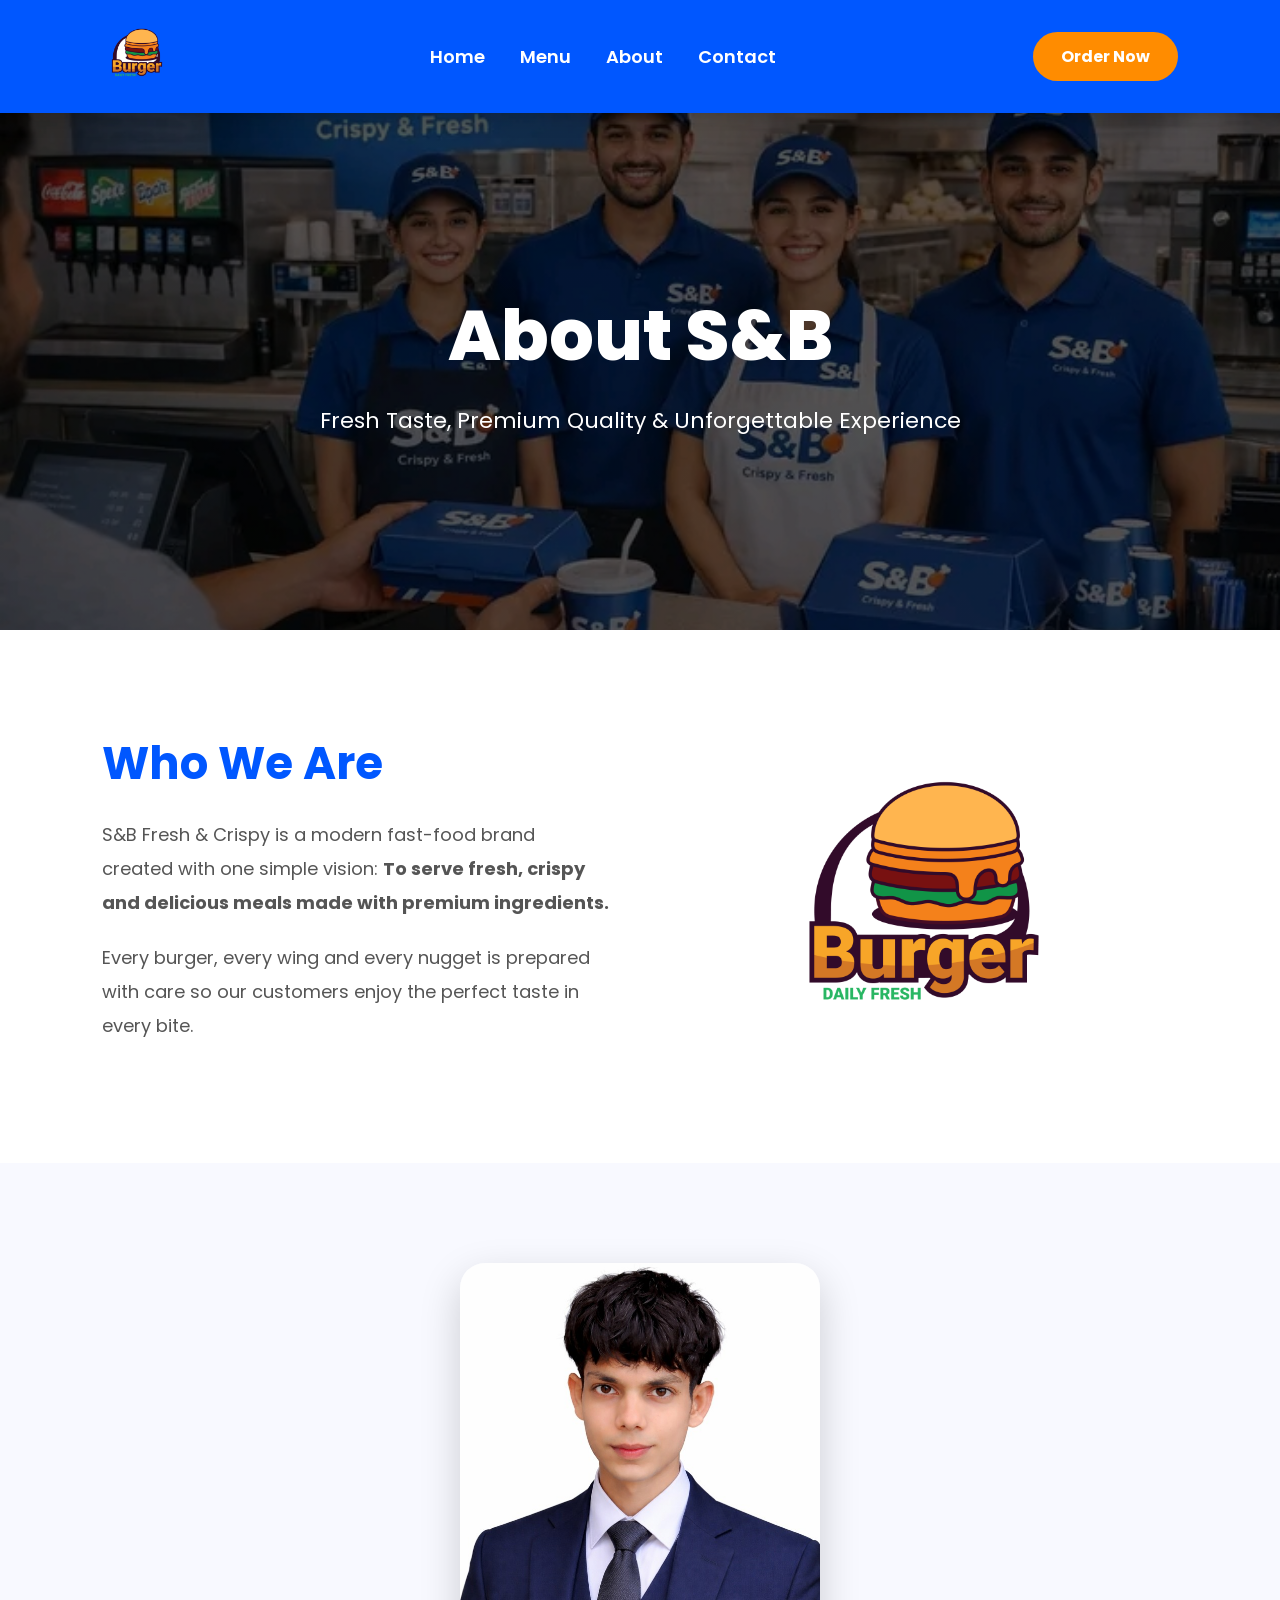
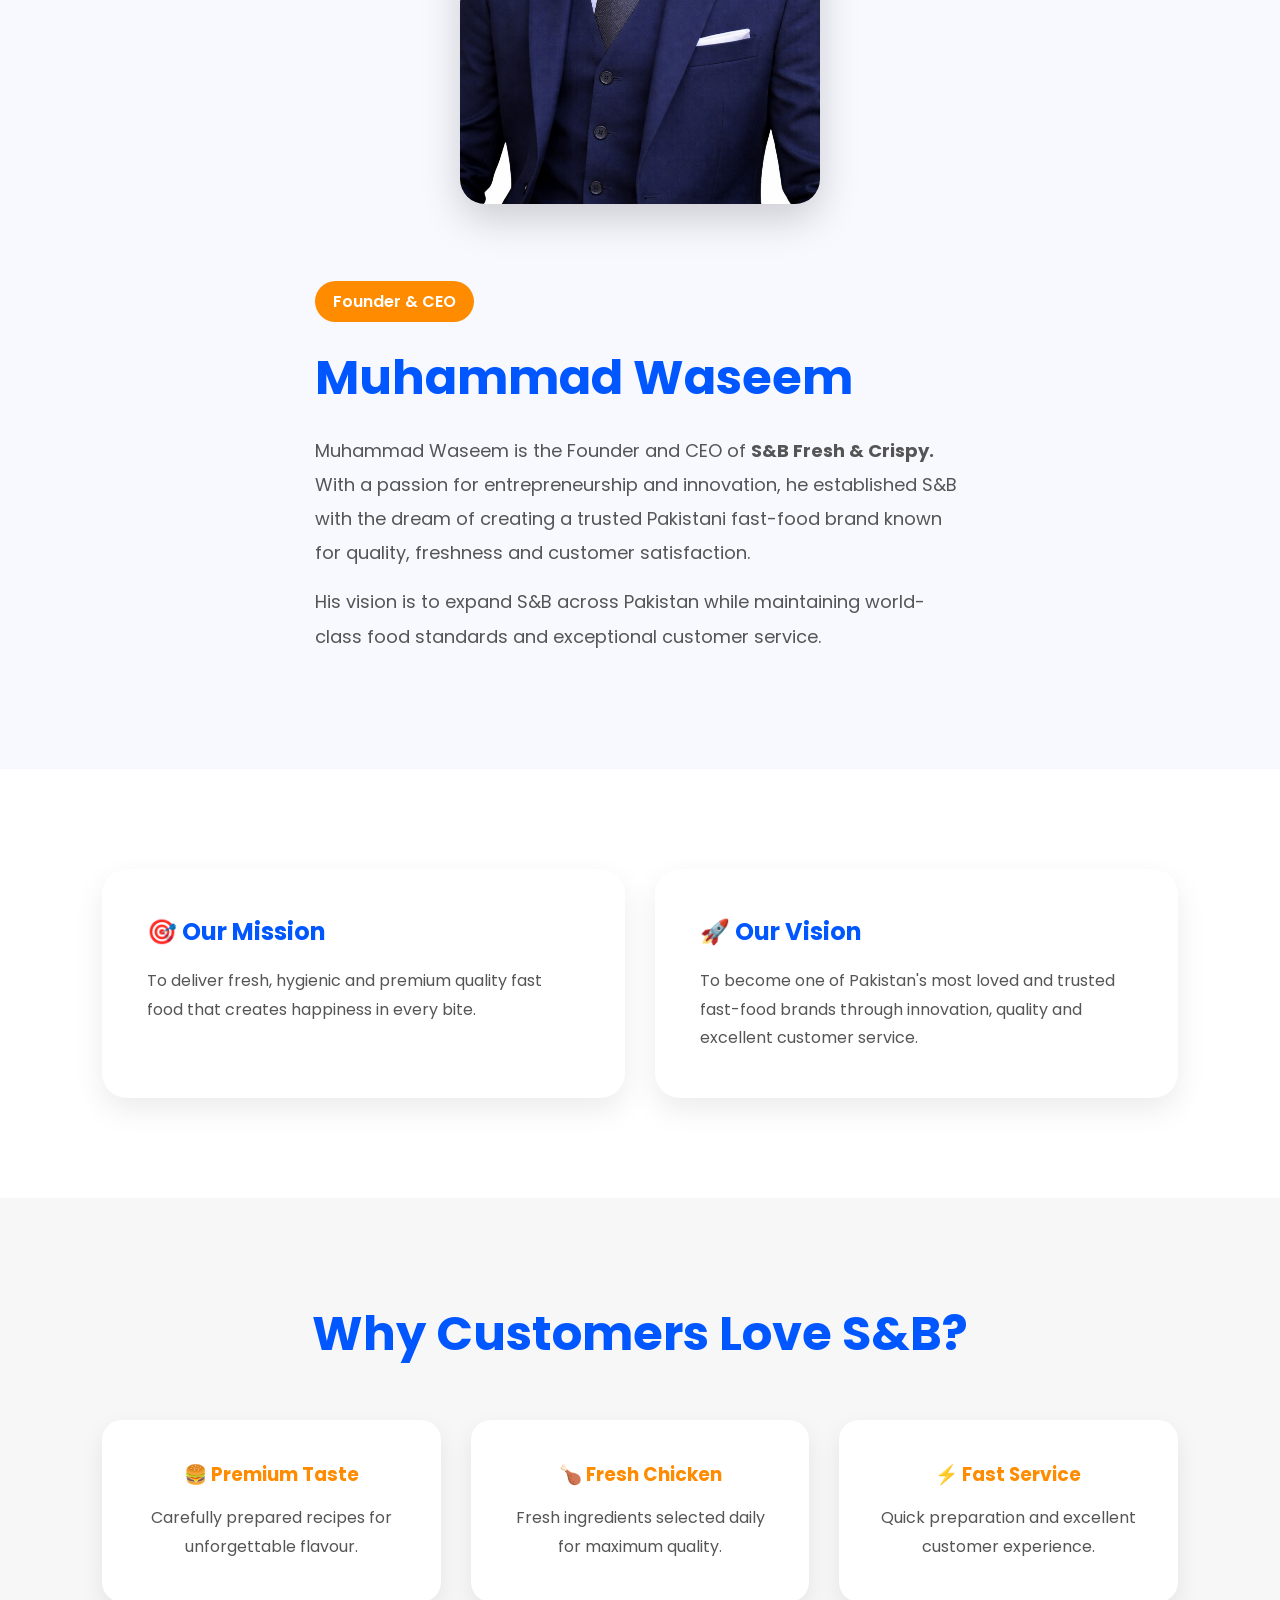
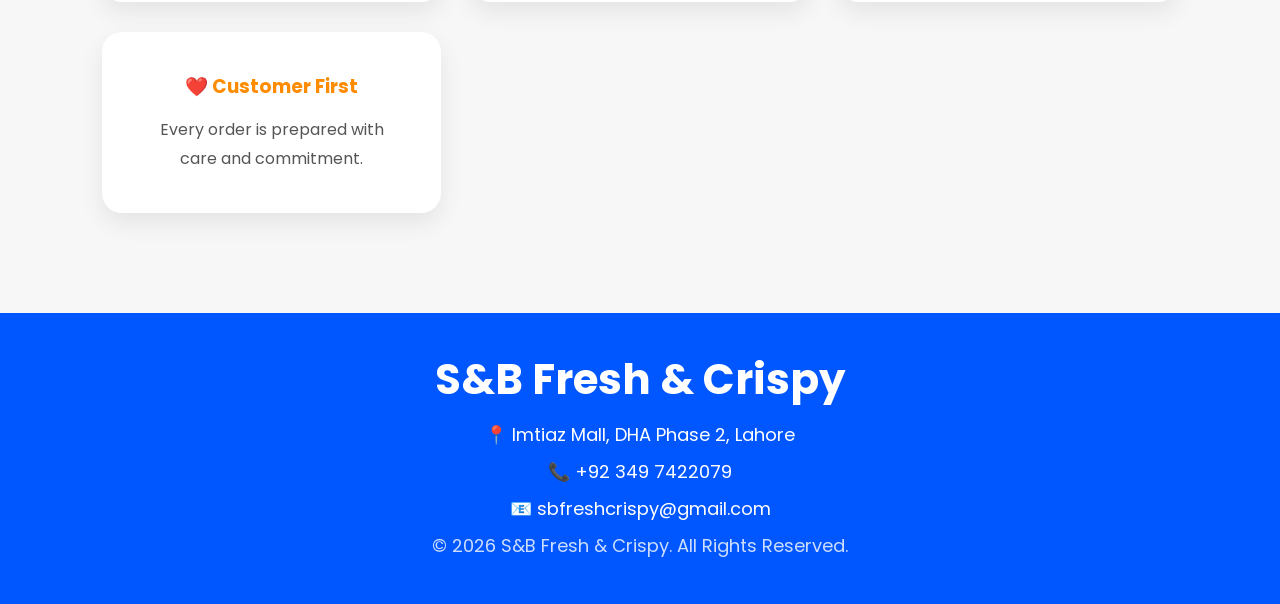
<file: about.html>
<!DOCTYPE html>
<html lang="en">

<head>

    <meta charset="UTF-8">
    <meta name="viewport" content="width=device-width, initial-scale=1.0">

    <title>About Us | S&B Fresh & Crispy</title>

    <link rel="stylesheet" href="style.css">

    <link rel="preconnect" href="https://fonts.googleapis.com">
    <link rel="preconnect" href="https://fonts.gstatic.com" crossorigin>

    <link href="https://fonts.googleapis.com/css2?family=Poppins:wght@300;400;500;600;700;800&display=swap" rel="stylesheet">

</head>

<body>

    <!-- ======================
            Navbar
    ======================= -->

    <nav class="navbar">

        <div class="logo">

            <img src="logo.png" alt="S&B Logo">

        </div>

        <ul>

            <li><a href="index.html">Home</a></li>

            <li><a href="menu.html">Menu</a></li>

            <li><a href="about.html">About</a></li>

            <li><a href="contact.html">Contact</a></li>

        </ul>

        <a href="https://wa.me/923497422079" class="order-btn">

            Order Now

        </a>

    </nav>

    <!-- ======================
            Hero
    ======================= -->

    <section class="about-hero">

        <div class="about-overlay">

            <h1>About S&B</h1>

            <p>

                Fresh Taste, Premium Quality & Unforgettable Experience

            </p>

        </div>

    </section>

    <!-- ======================
         About Company
    ======================= -->

    <section class="about-company">

        <div class="about-text">

            <h2>Who We Are</h2>

            <p>

                S&B Fresh & Crispy is a modern fast-food brand created with
                one simple vision:

                <strong>

                    To serve fresh, crispy and delicious meals made with
                    premium ingredients.

                </strong>

            </p>

            <p>

                Every burger, every wing and every nugget is prepared with
                care so our customers enjoy the perfect taste in every bite.

            </p>

        </div>

        <div class="about-image">

            <img src="logo.png" alt="S&B">

        </div>

    </section>

    <!-- ======================
            CEO Section
    ======================= -->

    <section class="ceo-section">

        <div class="ceo-container">

            <div class="ceo-image">

                <img src="ceo.jpg" alt="Muhammad Waseem">

            </div>

            <div class="ceo-content">

                <span class="ceo-tag">

                    Founder & CEO

                </span>

                <h2>Muhammad Waseem</h2>

                <p>

                    Muhammad Waseem is the Founder and CEO of
                    <strong>S&B Fresh & Crispy.</strong>

                    With a passion for entrepreneurship and innovation,
                    he established S&B with the dream of creating a
                    trusted Pakistani fast-food brand known for quality,
                    freshness and customer satisfaction.

                </p>

                <p>

                    His vision is to expand S&B across Pakistan while
                    maintaining world-class food standards and exceptional
                    customer service.

                </p>

            </div>

        </div>

    </section>

    <!-- ======================
         Mission & Vision
    ======================= -->

    <section class="mission">

        <div class="mission-card">

            <h2>🎯 Our Mission</h2>

            <p>

                To deliver fresh, hygienic and premium quality fast food
                that creates happiness in every bite.

            </p>

        </div>

        <div class="mission-card">

            <h2>🚀 Our Vision</h2>

            <p>

                To become one of Pakistan's most loved and trusted
                fast-food brands through innovation, quality and
                excellent customer service.

            </p>

        </div>

    </section>

    <!-- ======================
          Why Choose Us
    ======================= -->

    <section class="why-about">

        <h2>Why Customers Love S&B?</h2>

        <div class="why-grid">

            <div class="why-card">

                <h3>🍔 Premium Taste</h3>

                <p>

                    Carefully prepared recipes for unforgettable flavour.

                </p>

            </div>

            <div class="why-card">

                <h3>🍗 Fresh Chicken</h3>

                <p>

                    Fresh ingredients selected daily for maximum quality.

                </p>

            </div>

            <div class="why-card">

                <h3>⚡ Fast Service</h3>

                <p>

                    Quick preparation and excellent customer experience.

                </p>

            </div>

            <div class="why-card">

                <h3>❤️ Customer First</h3>

                <p>

                    Every order is prepared with care and commitment.

                </p>

            </div>

        </div>

    </section>

    <!-- ======================
            Footer
    ======================= -->

    <footer class="footer">

        <h2>S&B Fresh & Crispy</h2>

        <p>

            📍 Imtiaz Mall, DHA Phase 2, Lahore

        </p>

        <p>

            📞 +92 349 7422079

        </p>

        <p>

            📧 sbfreshcrispy@gmail.com

        </p>

        <p class="copyright">

            © 2026 S&B Fresh & Crispy. All Rights Reserved.

        </p>

    </footer>

</body>

</html>
</file>
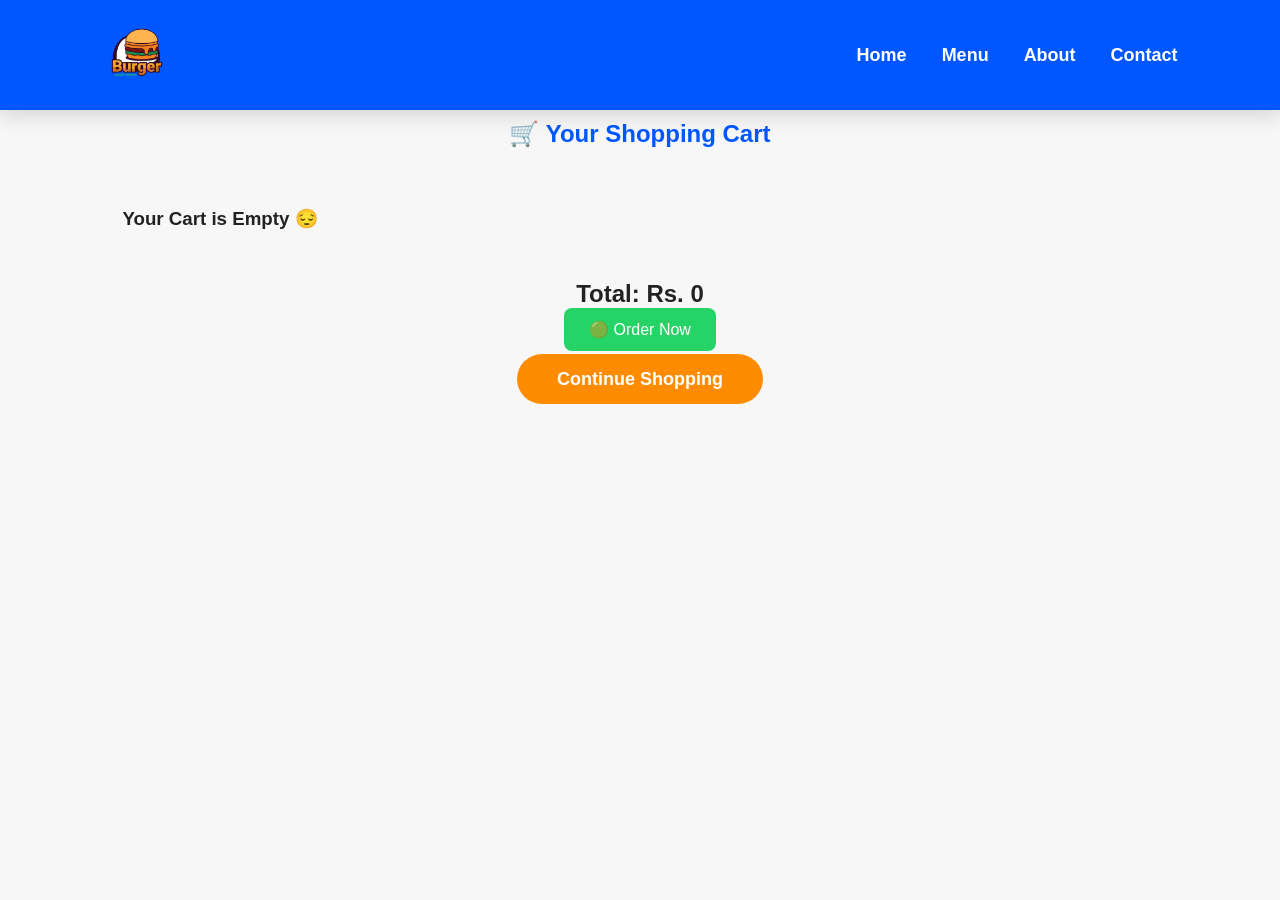
<file: cart.html>
<!DOCTYPE html>
<html lang="en">

<head>

    <meta charset="UTF-8">

    <meta name="viewport" content="width=device-width, initial-scale=1.0">

    <title>S&B | Cart</title>

    <link rel="stylesheet" href="style.css">

</head>

<body>

    <!-- Navbar -->

    <nav class="navbar">

        <div class="logo">
            <img src="logo.png" alt="S&B Logo">
        </div>

        <ul>

            <li><a href="index.html">Home</a></li>

            <li><a href="menu.html">Menu</a></li>

            <li><a href="about.html">About</a></li>

            <li><a href="contact.html">Contact</a></li>

        </ul>

    </nav>

    <!-- Cart Section -->

    <section class="cart-page">

        <h1>🛒 Your Shopping Cart</h1>

        <div id="cartItems">

            <!-- JS se items show honge -->

        </div>

        <div class="cart-summary">

            <h2>

                Total: Rs.

                <span id="cartTotal">0</span>

            </h2>

            <button id="orderNowBtn">

                🟢 Order Now

            </button>

            <br><br>

            <a href="menu.html" class="hero-btn">

                Continue Shopping

            </a>

        </div>

    </section>

    <script src="cart.js"></script>

</body>

</html>
</file>
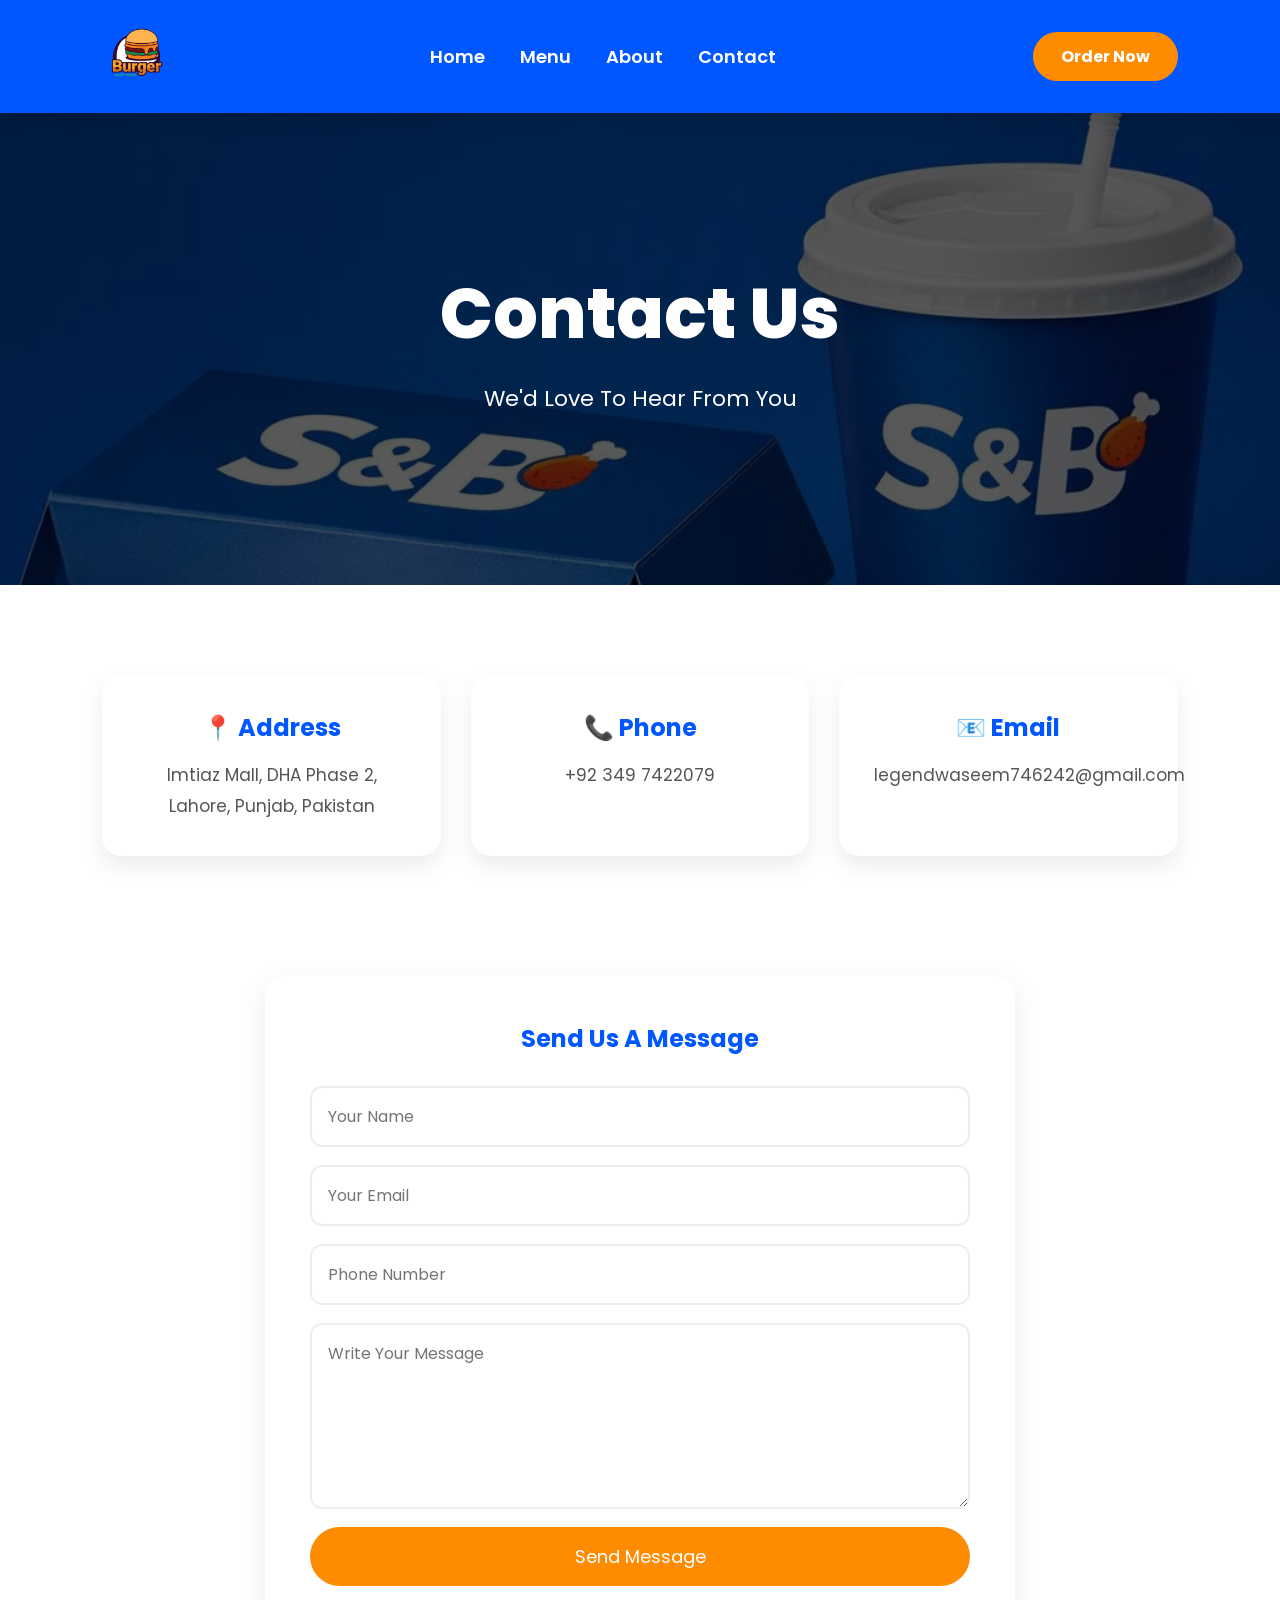
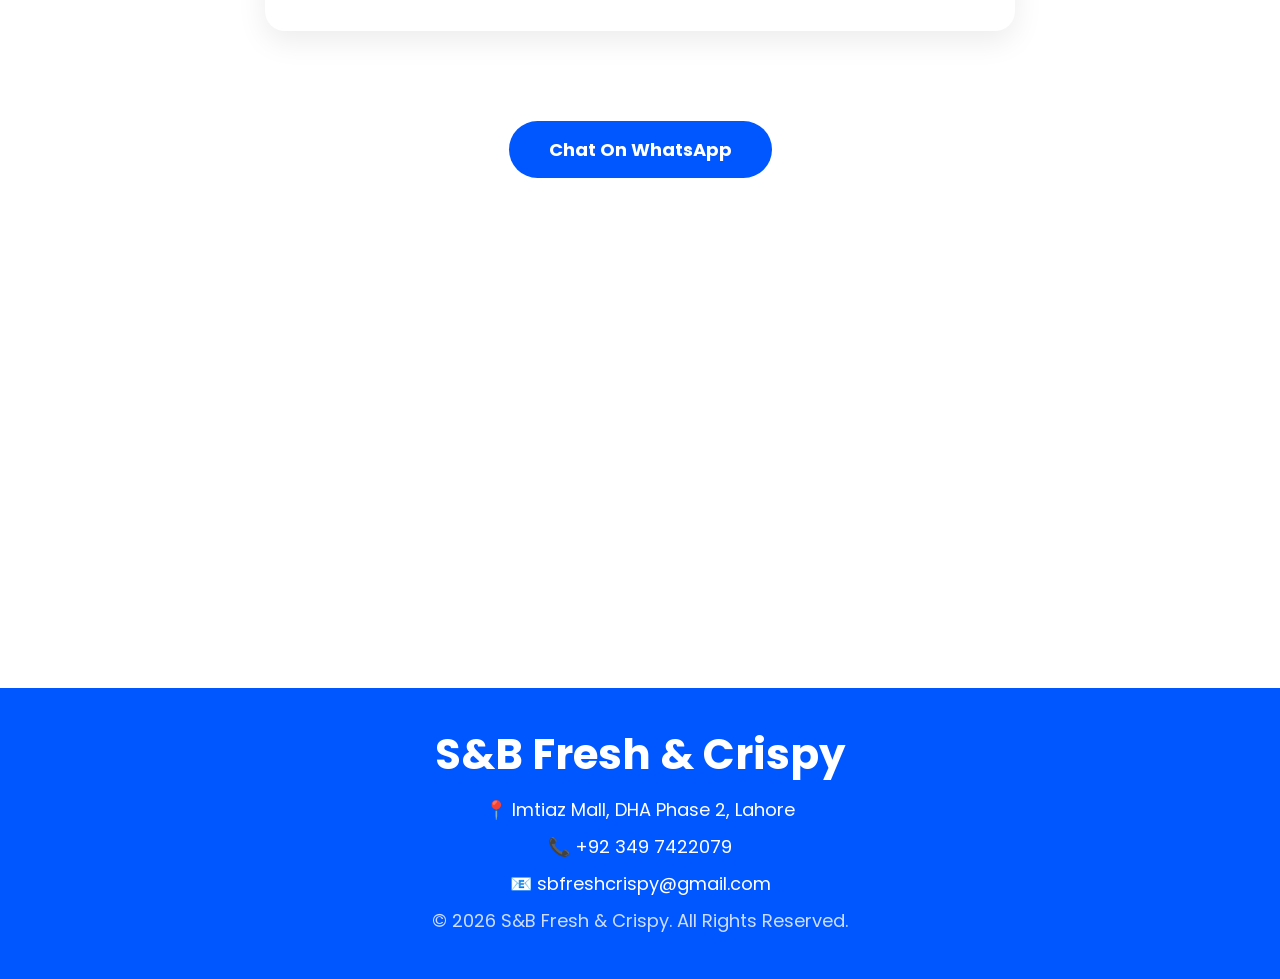
<file: contact.html>
<!DOCTYPE html>
<html lang="en">

<head>

    <meta charset="UTF-8">
    <meta name="viewport" content="width=device-width, initial-scale=1.0">

    <title>Contact | S&B Fresh & Crispy</title>

    <link rel="stylesheet" href="style.css">

    <link rel="preconnect" href="https://fonts.googleapis.com">
    <link rel="preconnect" href="https://fonts.gstatic.com" crossorigin>

    <link href="https://fonts.googleapis.com/css2?family=Poppins:wght@300;400;500;600;700;800&display=swap" rel="stylesheet">

</head>

<body>

<!-- ======================
        Navbar
====================== -->

<nav class="navbar">

    <div class="logo">

        <img src="logo.png" alt="S&B Logo">

    </div>

    <ul>

        <li><a href="index.html">Home</a></li>

        <li><a href="menu.html">Menu</a></li>

        <li><a href="about.html">About</a></li>

        <li><a href="contact.html">Contact</a></li>

    </ul>

    <a href="https://wa.me/923497422079" class="order-btn">

        Order Now

    </a>

</nav>

<!-- ======================
      Contact Hero
====================== -->

<section class="contact-hero">

    <div class="contact-overlay">

        <h1>Contact Us</h1>

        <p>

            We'd Love To Hear From You

        </p>

    </div>

</section>

<!-- ======================
      Contact Cards
====================== -->

<section class="contact-section">

    <div class="contact-card">

        <h2>📍 Address</h2>

        <p>

            Imtiaz Mall, DHA Phase 2,

            Lahore, Punjab, Pakistan

        </p>

    </div>

    <div class="contact-card">

        <h2>📞 Phone</h2>

        <p>

            +92 349 7422079

        </p>

    </div>

    <div class="contact-card">

        <h2>📧 Email</h2>

        <p>

            legendwaseem746242@gmail.com

        </p>

    </div>

</section>

<!-- ======================
      Contact Form
====================== -->

<section class="contact-form-section">

    <div class="contact-form">

        <h2>

            Send Us A Message

        </h2>

       <form id="contactForm">

<input type="text" id="name" placeholder="Your Name" required>

<input type="email" id="email" placeholder="Your Email" required>

<input type="tel" id="phone" placeholder="Phone Number" required>

<textarea id="message" rows="6" placeholder="Write Your Message"></textarea>

<button type="submit">
    Send Message
</button>

</form>

    </div>

</section>

<!-- ======================
      WhatsApp Button
====================== -->

<div class="contact-btns">

    <a href="https://wa.me/923497422079" class="hero-btn2">

        Chat On WhatsApp

    </a>

</div>

<!-- ======================
      Google Map
====================== -->

<section class="map-section">

    <iframe

        src="https://www.google.com/maps?q=Imtiaz+Mall+DHA+Phase+2+Lahore&output=embed"

        width="100%"

        height="450"

        style="border:0;"

        allowfullscreen=""

        loading="lazy">

    </iframe>

</section>

<!-- ======================
        Footer
====================== -->

<footer class="footer">

    <h2>

        S&B Fresh & Crispy

    </h2>

    <p>

        📍 Imtiaz Mall, DHA Phase 2, Lahore

    </p>

    <p>

        📞 +92 349 7422079

    </p>

    <p>

        📧 sbfreshcrispy@gmail.com

    </p>

    <p class="copyright">

        © 2026 S&B Fresh & Crispy.

        All Rights Reserved.

    </p>

</footer>

<script src="contact.js"></script>

</body>

</html>
</file>
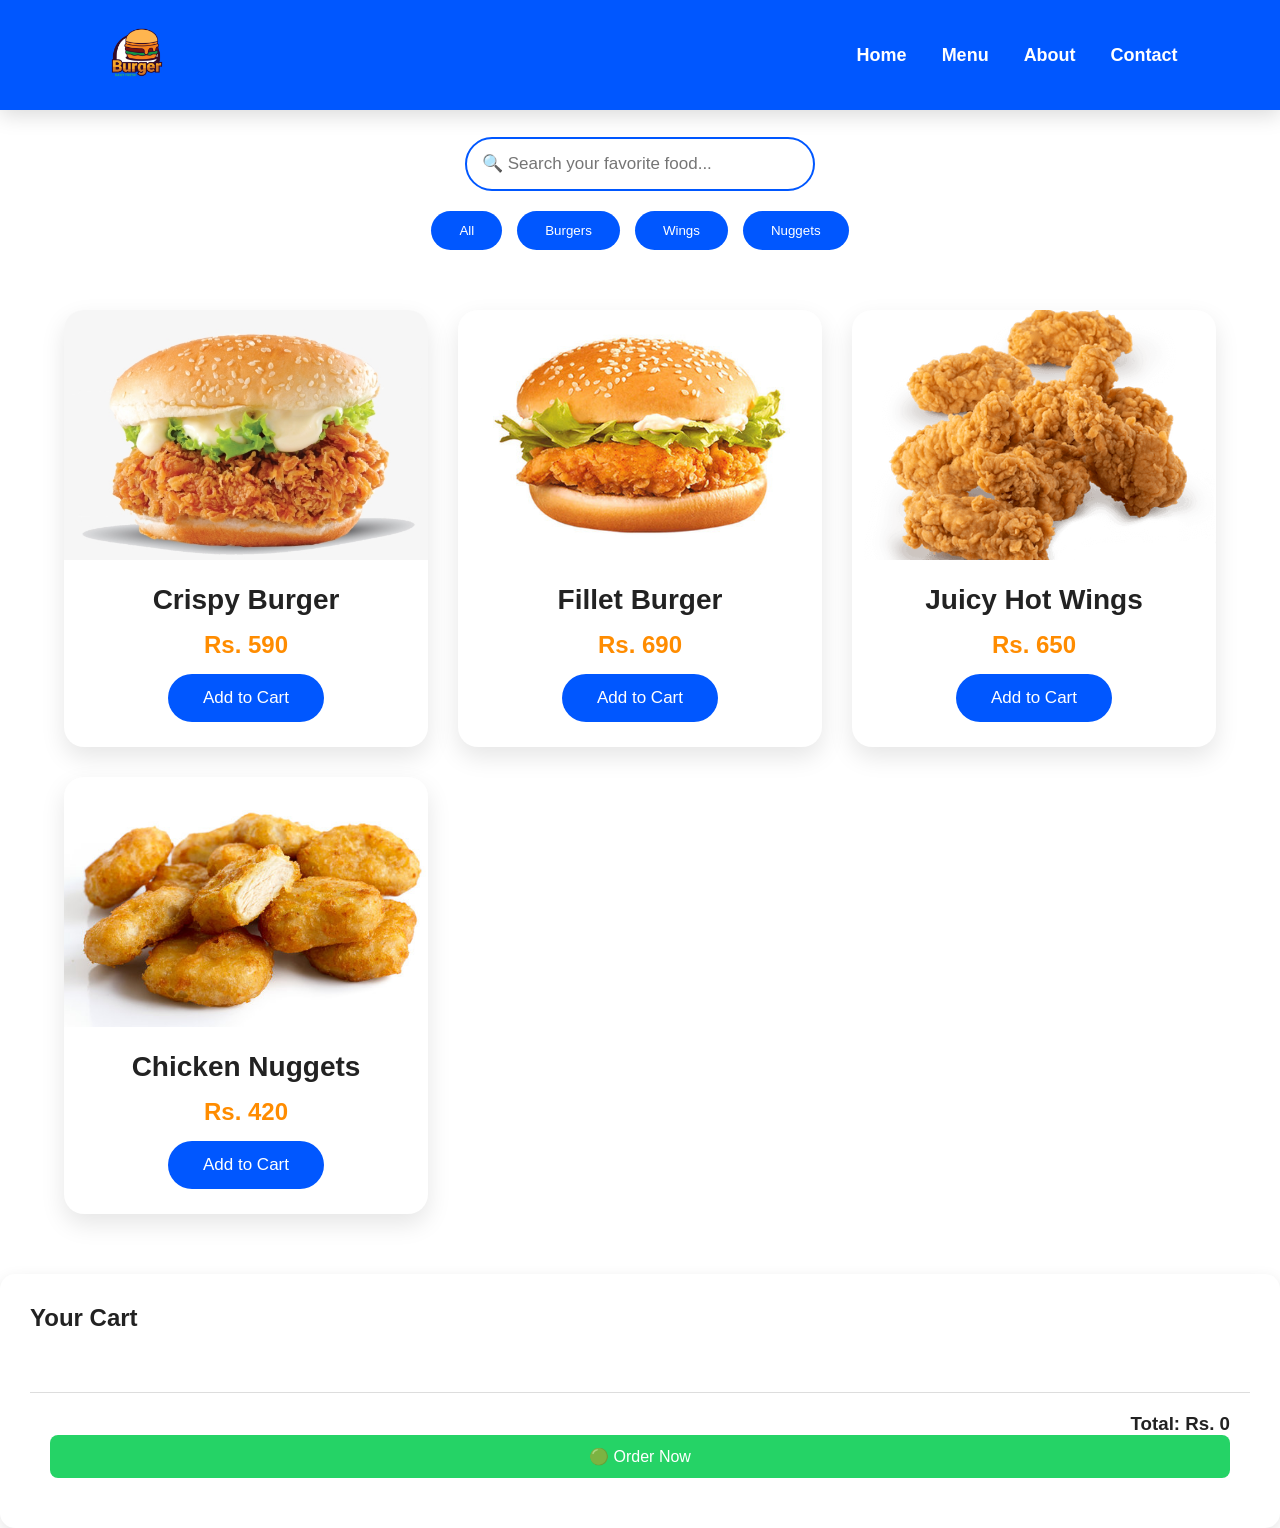
<file: menu.html>
<!DOCTYPE html>
<html lang="en">

<head>
    
    <meta charset="UTF-8">
    <meta name="viewport" content="width=device-width, initial-scale=1.0">

    <title>S&B | Menu</title>

    <link rel="stylesheet" href="style.css">

</head>

<body>

    <!-- Navbar -->

    <nav class="navbar">

        <div class="logo">
            <img src="logo.png" alt="S&B Logo">
        </div>

        <ul style="text-align: center;">
            <li><a href="index.html">Home</a></li>
            <li><a href="menu.html">Menu</a></li>
            <li><a href="about.html">About</a></li>
            <li><a href="contact.html">Contact</a></li>
        </ul>

       


    </nav>

    <!-- Menu Header -->

    <section class="menu-header">

        <h1>Our Delicious Menu</h1>

        <p>Fresh • Crispy • Made With Love</p>

    </section>

    <!-- Search Bar -->

<div class="menu-search">

    <input type="text" id="searchInput" placeholder="🔍 Search your favorite food...">

</div>

<!-- Category Buttons -->

<div class="category-buttons">

    <button onclick="filterMenu('all')">All</button>

    <button onclick="filterMenu('burger')">Burgers</button>

    <button onclick="filterMenu('wings')">Wings</button>

    <button onclick="filterMenu('nuggets')">Nuggets</button>

</div>

    <!-- Menu Items -->

    <section class="menu-items">

        <div class="menu-card" data-category="burger">

            <img src="crispy-burger.png" alt="Crispy Burger">

            <h3>Crispy Burger</h3>

            <p>Rs. 590</p>

            <button>Add to Cart</button>

        </div>

        <div class="menu-card" data-category="burger">

            <img src="fillet-burger.jpg" alt="Fillet Burger">

            <h3>Fillet Burger</h3>

            <p>Rs. 690</p>

            <button>Add to Cart</button>

        </div>

        <div class="menu-card" data-category="wings">

            <img src="wings.png" alt="Hot Wings">

            <h3>Juicy Hot Wings</h3>

            <p>Rs. 650</p>

            <button>Add to Cart</button>

        </div>

        <div class="menu-card" data-category="nuggets">

            <img src="nuggets.jpg" alt="Nuggets">

            <h3>Chicken Nuggets</h3>

            <p>Rs. 420</p>

            <button>Add to Cart</button>

        </div>

    </section>
    


<!-- Cart Drawer -->

<div class="cart-drawer" id="cartDrawer">

  <section class="cart-section">

    <h2>Your Cart</h2>

    <div id="cartItems">
        <p>Your cart is empty.</p>
    </div>

    <div class="cart-footer">

        <h3>
            Total: Rs.
            <span id="cartTotal">0</span>
        </h3>

        <button id="orderNowBtn">
            🟢 Order Now
        </button>

    </div>

</section>

</div>




<script src="script.js"></script>










</body>

</html>
</file>
<file: style.css>
/* =========================
   S&B Fresh & Crispy
========================= */

*{
    margin:0;
    padding:0;
    box-sizing:border-box;
    font-family:'Poppins',sans-serif;
}

html{
    scroll-behavior:smooth;
}

body{
    background:#ffffff;
    color:#222;
}

/* Navbar */

.navbar{

    width:100%;

    display:flex;

    justify-content:space-between;

    align-items:center;

    padding:18px 8%;

    background:#0057ff;

    position:fixed;

    top:0;

    left:0;

    z-index:999;

    box-shadow:0 5px 20px rgba(0,0,0,.15);

}

.logo img{

    height:70px;

}

.navbar ul{

    display:flex;

    list-style:none;

    gap:35px;

}

.navbar ul li a{

    color:#fff;

    text-decoration:none;

    font-size:18px;

    font-weight:600;

    transition:.3s;

}

.navbar ul li a:hover{

    color:#ff8c00;

}

.order-btn{

    text-decoration:none;

    background:#ff8c00;

    color:white;

    padding:12px 28px;

    border-radius:40px;

    font-weight:bold;

    transition:.3s;

}

.order-btn:hover{

    transform:scale(1.05);

}

/* Hero Section */

.hero{
    height:100vh;
    margin-top: 100px;

    background:linear-gradient(rgba(0,0,0,.45),rgba(0,0,0,.45)),
    url("../images/hero.jpg");

    background-size:cover;

    background-position:center;

    display:flex;

    justify-content:center;

    align-items:center;

    text-align:center;

    padding:20px;

}

.hero-content{

    color:white;

}

.hero-content h1{

    font-size:90px;

    font-weight:800;

    letter-spacing:2px;

}

.hero-content h2{

    font-size:45px;

    color:#ffb000;

    margin-top:-10px;

}


.hero-content p{

    max-width:700px;

    margin:25px auto;

    font-size:22px;

    line-height:1.8;

}

.hero-content a{

    display:inline-block;

    text-decoration:none;

    background:#ff8c00;

    color:white;

    padding:16px 38px;

    border-radius:50px;

    font-size:18px;

    font-weight:bold;

    transition:.3s;

}

.hero-content a:hover{

    transform:translateY(-5px);

}

/* Responsive */

@media(max-width:900px){

.navbar{

flex-direction:column;

gap:20px;

}

.navbar ul{

flex-wrap:wrap;

justify-content:center;

}}
.hero-buttons{

margin-top:35px;

display:flex;

justify-content:center;

gap:20px;

flex-wrap:wrap;

}

.hero-btn{

background:#ff8c00;

padding:15px 40px;

border-radius:50px;

color:white;

text-decoration:none;

font-size:18px;

font-weight:bold;

transition:.3s;

}

.hero-btn:hover{

transform:translateY(-5px);

}

.hero-btn2{

background:#0057ff;

padding:15px 40px;

border-radius:50px;

color:white;

text-decoration:none;

font-size:18px;

font-weight:bold;

transition:.3s;

}

.hero-btn2:hover{

transform:translateY(-5px);

}

/* ===========================
   Popular Menu
=========================== */

.popular-menu{

padding:100px 8%;

background:#f7f7f7;

text-align:center;

}

.popular-menu h2{

font-size:45px;

color:#0057ff;

margin-bottom:10px;

}

.menu-subtitle{

font-size:18px;

margin-bottom:50px;

color:#555;

}

.menu-container{

display:grid;

grid-template-columns:repeat(auto-fit,minmax(260px,1fr));

gap:30px;

}

.menu-card{

background:white;

border-radius:20px;

overflow:hidden;

box-shadow:0 10px 25px rgba(0,0,0,.08);

transition:.35s;

}

.menu-card:hover{

transform:translateY(-10px);

}

.menu-card img{

width:100%;

height:220px;

object-fit:cover;

}

.menu-card h3{

margin-top:20px;

font-size:24px;

}

.menu-card p{

margin:15px 0;

font-size:20px;

font-weight:bold;

color:#ff8c00;

}

.menu-card button{

margin-bottom:25px;

border:none;

background:#0057ff;

color:white;

padding:12px 28px;

border-radius:40px;

cursor:pointer;

font-size:16px;

transition:.3s;

}

.menu-card button:hover{

background:#ff8c00;

}
/* ==========================
      WHY US SECTION
========================== */

.why-us{

    padding:100px 8%;

    background:#ffffff;

    text-align:center;

}

.why-us h2{

    font-size:45px;

    color:#0057ff;

    margin-bottom:50px;

}

.why-container{

    display:grid;

    grid-template-columns:repeat(auto-fit,minmax(250px,1fr));

    gap:30px;

}

.why-box{

    background:#f8f8f8;

    padding:35px;

    border-radius:20px;

    transition:.3s;

    box-shadow:0 8px 20px rgba(0,0,0,.08);

}

.why-box:hover{

    transform:translateY(-10px);

}

.why-box h3{

    margin-bottom:15px;

    font-size:25px;

    color:#ff8c00;

}

.why-box p{

    color:#555;

    line-height:1.7;

}

/* ==========================
   Floating WhatsApp Button
========================== */

.whatsapp-float{
    position: fixed;
    right: 25px;
    bottom: 25px;
    width: 65px;
    height: 65px;
    background: #25D366;
    color: #fff;
    border-radius: 50%;
    display: flex;
    justify-content: center;
    align-items: center;
    text-decoration: none;
    font-size: 32px;
    box-shadow: 0 8px 20px rgba(0,0,0,.25);
    transition: 0.3s;
    z-index: 9999;
}

.whatsapp-float:hover{
    transform: scale(1.1);
}

/* ==========================
   Footer
========================== */

.footer{
    background:#0057ff;
    color:#fff;
    text-align:center;
    padding: 35px;px 20px;
}

.footer h2{
    font-size:42px;
    margin-bottom:10px;
}

.footer p{
    margin:10px 0;
    font-size:18px;
}

.copyright{
    margin-top:30px;
    font-size:15px;
    opacity:0.8;
}
/* ==========================
      Deals Section
========================== */

.deals{

    padding:100px 8%;

    background:#f5f5f5;

    text-align:center;

}

.deals h2{

    font-size:45px;

    color:#0057ff;

    margin-bottom:10px;

}

.deal-subtitle{

    color:#666;

    margin-bottom:50px;

    font-size:18px;

}

.deal-container{

    display:grid;

    grid-template-columns:repeat(auto-fit,minmax(280px,1fr));

    gap:30px;

}

.deal-card{

    background:white;

    padding:40px 25px;

    border-radius:20px;

    box-shadow:0 10px 20px rgba(0,0,0,.08);

    transition:.3s;

}

.deal-card:hover{

    transform:translateY(-10px);

}

.deal-card h3{

    color:#ff8c00;

    font-size:30px;

    margin-bottom:15px;

}

.deal-card h4{

    font-size:22px;

    margin-bottom:20px;

}

.deal-card span{

    display:block;

    font-size:28px;

    color:#0057ff;

    font-weight:bold;

    margin-bottom:25px;

}

.deal-card button{

    background:#0057ff;

    color:white;

    border:none;

    padding:14px 35px;

    border-radius:40px;

    cursor:pointer;

    font-size:17px;

    transition:.3s;

}

.deal-card button:hover{

    background:#ff8c00;

}
.deal-card:hover{

transform:translateY(-15px) scale(1.03);

box-shadow:0 15px 35px rgba(0,0,0,.2);

}
.whatsapp-float img{
    width: 100px;;

}





/* menu css */




```css
/* =====================================
           MENU PAGE
===================================== */

.menu-header{

    margin-top:120px;

    padding:60px 20px;

    text-align:center;

    background:#0057ff;

    color:#fff;

}

.menu-header h1{

    font-size:55px;

    margin-bottom:10px;

}

.menu-header p{

    font-size:20px;

    color:#f5f5f5;

}

/* Menu Grid */

.menu-items{

    width:90%;

    margin:60px auto;

    display:grid;

    grid-template-columns:repeat(auto-fit,minmax(280px,1fr));

    gap:30px;

}

/* Menu Card */

.menu-card{

    background:#fff;

    border-radius:20px;

    overflow:hidden;

    box-shadow:0 10px 25px rgba(0,0,0,.1);

    transition:.3s;

    text-align:center;

}

.menu-card:hover{

    transform:translateY(-10px);

}

.menu-card img{

    width:100%;

    height:250px;

    object-fit:cover;

}

.menu-card h3{

    margin-top:20px;

    font-size:28px;

    color:#222;

}

.menu-card p{

    margin:15px 0;

    color:#ff8c00;

    font-size:24px;

    font-weight:bold;

}

.menu-card button{

    margin-bottom:25px;

    border:none;

    background:#0057ff;

    color:white;

    padding:14px 35px;

    border-radius:40px;

    cursor:pointer;

    font-size:17px;

    transition:.3s;

}

.menu-card button:hover{

    background:#ff8c00;

}
```css
/* ==========================
        Cart Button
========================== */

.cart-btn{

    background:#ffffff;

    color:#0057ff;

    padding:12px 24px;

    border-radius:40px;

    text-decoration:none;

    font-weight:700;

    transition:.3s;

}

.cart-btn:hover{

    background:#ffb000;

    color:#fff;

}
```css
.order-now-link{
    display:inline-block;
    margin-bottom:20px;
    padding:12px 30px;
    background:#ff8c00;
    color:#fff;
    text-decoration:none;
    border-radius:40px;
    font-weight:bold;
    transition:0.3s;
}

.order-now-link:hover{
    background:#0057ff;
}
```css id="e4dk5x"
/* ==========================
        Cart Drawer
========================== */

.cart-drawer{

    position:fixed;

    top:0;

    right:-400px;

    width:350px;

    height:100%;

    background:white;

    box-shadow:-5px 0 20px rgba(0,0,0,.15);

    z-index:9999;

    transition:.4s;

    display:flex;

    flex-direction:column;

}

.cart-drawer.active{

    right:0;

}

.cart-header{

    padding:20px;

    background:#0057ff;

    color:white;

    display:flex;

    justify-content:space-between;

    align-items:center;

}

.cart-header button{

    background:none;

    border:none;

    color:white;

    font-size:20px;

    cursor:pointer;

}

#cartItems{

    flex:1;

    overflow-y:auto;

    padding:20px;

}

.cart-footer{

    padding:20px;

    border-top:1px solid #ddd;

}

.cart-footer button{

    width:100%;

    background:#25D366;

    color:white;

    border:none;

    padding:14px;

    border-radius:10px;

    cursor:pointer;

}



/* =====================================
        ABOUT PAGE CSS
===================================== */

/* About Hero */

.about-hero{

    width:100%;

    height:60vh;

    background:
    linear-gradient(rgba(0,0,0,.65),rgba(0,0,0,.65)),
    url("../about-banner.jpg");

    

    background-size:cover;

    background-position:center;

    display:flex;

    justify-content:center;

    align-items:center;

    text-align:center;

    margin-top:90px;

}

.about-overlay h1{

    color:#fff;

    font-size:70px;

    font-weight:800;

    margin-bottom:15px;

    animation:fadeDown 1s ease;

}

.about-overlay p{

    color:#fff;

    font-size:22px;

    animation:fadeUp 1.2s ease;

}

/* About Company */

.about-company{

    display:flex;

    justify-content:center;

    align-items:center;

    gap:60px;

    padding:100px 8%;

    flex-wrap:wrap;

}

.about-text{

    flex:1;

    min-width:320px;

}

.about-text h2{

    font-size:45px;

    color:#0057ff;

    margin-bottom:20px;

}

.about-text p{

    font-size:18px;

    line-height:1.9;

    color:#555;

    margin-bottom:20px;

}

.about-image{

    flex:1;

    text-align:center;

}

.about-image img{

    width:320px;

    transition:.4s;

}

.about-image img:hover{

    transform:scale(1.08) rotate(2deg);

}

/* CEO Section */

.ceo-section{

    background:#f8f9ff;

    padding:100px 8%;

}

.ceo-container{

    display:flex;

    justify-content:center;

    align-items:center;

    gap:70px;

    flex-wrap:wrap;

}

.ceo-image img{

    width:360px;

    border-radius:25px;

    box-shadow:0 15px 40px rgba(0,0,0,.18);

    transition:.4s;

}

.ceo-image img:hover{

    transform:translateY(-10px);

}

.ceo-content{

    max-width:650px;

}

.ceo-tag{

    display:inline-block;

    background:#ff8c00;

    color:#fff;

    padding:8px 18px;

    border-radius:30px;

    margin-bottom:20px;

    font-weight:600;

}

.ceo-content h2{

    font-size:48px;

    color:#0057ff;

    margin-bottom:20px;

}

.ceo-content p{

    font-size:18px;

    color:#555;

    line-height:1.9;

    margin-bottom:15px;

}

/* Mission */

.mission{

    display:grid;

    grid-template-columns:repeat(auto-fit,minmax(320px,1fr));

    gap:30px;

    padding:100px 8%;

}

.mission-card{

    background:#fff;

    padding:45px;

    border-radius:25px;

    box-shadow:0 12px 30px rgba(0,0,0,.08);

    transition:.4s;

}

.mission-card:hover{

    transform:translateY(-12px);

}

.mission-card h2{

    color:#0057ff;

    margin-bottom:18px;

}

.mission-card p{

    color:#555;

    line-height:1.8;

}

/* Why About */

.why-about{

    padding:100px 8%;

    background:#f7f7f7;

    text-align:center;

}

.why-about h2{

    font-size:48px;

    color:#0057ff;

    margin-bottom:50px;

}

.why-grid{

    display:grid;

    grid-template-columns:repeat(auto-fit,minmax(260px,1fr));

    gap:30px;

}

.why-card{

    background:white;

    padding:40px;

    border-radius:20px;

    transition:.4s;

    box-shadow:0 10px 25px rgba(0,0,0,.08);

}

.why-card:hover{

    transform:translateY(-10px);

}

.why-card h3{

    color:#ff8c00;

    margin-bottom:15px;

}

.why-card p{

    color:#555;

    line-height:1.8;

}

/* Animations */

@keyframes fadeDown{

    from{

        opacity:0;

        transform:translateY(-50px);

    }

    to{

        opacity:1;

        transform:translateY(0);

    }

}

@keyframes fadeUp{

    from{

        opacity:0;

        transform:translateY(50px);

    }

    to{

        opacity:1;

        transform:translateY(0);

    }

}

/* Responsive */

@media(max-width:768px){

    .about-overlay h1{

        font-size:45px;

    }

    .about-overlay p{

        font-size:18px;

    }

    .ceo-image img{

        width:280px;

    }

    .about-text h2,

    .ceo-content h2,

    .why-about h2{

        font-size:34px;

    }

}


/* =====================================
        CONTACT PAGE
===================================== */

/* Hero Section */

.contact-hero{

    width:100%;

    height:55vh;

    background:
    linear-gradient(rgba(0,0,0,.65),rgba(0,0,0,.65)),
    url("../hero.jpg");

    background-size:cover;

    background-position:center;

    display:flex;

    justify-content:center;

    align-items:center;

    text-align:center;

    margin-top:90px;

}

.contact-overlay h1{

    color:#fff;

    font-size:70px;

    font-weight:800;

}

.contact-overlay p{

    color:#fff;

    font-size:22px;

    margin-top:15px;

}

/* Contact Cards */

.contact-section{

    padding:90px 8%;

    display:grid;

    grid-template-columns:repeat(auto-fit,minmax(280px,1fr));

    gap:30px;

}

.contact-card{

    background:#ffffff;

    border-radius:20px;

    padding:35px;

    text-align:center;

    box-shadow:0 10px 25px rgba(0,0,0,.08);

    transition:.4s;

}

.contact-card:hover{

    transform:translateY(-10px);

}

.contact-card h2{

    color:#0057ff;

    margin-bottom:15px;

}

.contact-card p{

    color:#555;

    line-height:1.8;

    font-size:17px;

}

/* Contact Form */

.contact-form-section{

    padding:30px 8% 90px;

}

.contact-form{

    max-width:750px;

    margin:auto;

    background:#fff;

    padding:45px;

    border-radius:20px;

    box-shadow:0 10px 30px rgba(0,0,0,.08);

}

.contact-form h2{

    text-align:center;

    color:#0057ff;

    margin-bottom:30px;

}

.contact-form form{

    display:flex;

    flex-direction:column;

    gap:18px;

}

.contact-form input,

.contact-form textarea{

    width:100%;

    padding:16px;

    border:2px solid #eee;

    border-radius:12px;

    outline:none;

    font-size:16px;

    transition:.3s;

}

.contact-form input:focus,

.contact-form textarea:focus{

    border-color:#0057ff;

}

.contact-form button{

    background:#ff8c00;

    color:#fff;

    border:none;

    padding:16px;

    border-radius:50px;

    font-size:18px;

    cursor:pointer;

    transition:.3s;

}

.contact-form button:hover{

    background:#0057ff;

}

/* WhatsApp Button */

.contact-btns{

    display:flex;

    justify-content:center;

    margin-bottom:60px;

}

/* Google Map */

.map-section{

    width:100%;

    margin-bottom:0;

}

.map-section iframe{

    display:block;

}

/* Responsive */

@media(max-width:768px){

    .contact-overlay h1{

        font-size:45px;

    }

    .contact-overlay p{

        font-size:18px;

    }

    .contact-form{

        padding:25px;

    }

}

/* ==========================
   Search Bar
========================== */

.menu-search{

    text-align:center;

    margin:40px 0 20px;

}

.menu-search input{

    width:350px;

    max-width:90%;

    padding:15px;

    border-radius:40px;

    border:2px solid #0057ff;

    outline:none;

    font-size:17px;

}

/* ==========================
   Category Buttons
========================== */

.category-buttons{

    display:flex;

    justify-content:center;

    gap:15px;

    flex-wrap:wrap;

    margin-bottom:40px;

}

.category-buttons button{

    background:#0057ff;

    color:#fff;

    border:none;

    padding:12px 28px;

    border-radius:40px;

    cursor:pointer;

    transition:.3s;

}

.category-buttons button:hover{

    background:#ff8c00;

}

.cart-item{

    padding:15px;

}

.cart-item button{

    background:red;

    color:white;

    border:none;

    padding:8px 15px;

    border-radius:8px;

    cursor:pointer;

    margin-top:10px;

}

.cart-count{

    background:red;

    color:white;

    border-radius:50%;

    padding:2px 8px;

    font-size:12px;

    margin-left:5px;

}

.cart-page{

    padding:120px 8%;

    min-height:100vh;

    background:#f7f7f7;

}

.cart-page h1{

    text-align:center;

    color:#0057ff;

    margin-bottom:40px;

}

.cart-summary{

    margin-top:30px;

    text-align:center;

}

.cart-summary button{

    background:#25D366;

    color:#fff;

    border:none;

    padding:15px 30px;

    border-radius:8px;

    cursor:pointer;

    font-size:18px;

}

.cart-section{

    margin-top:60px;

    background:#fff;

    padding:30px;

    border-radius:15px;

    box-shadow:0 5px 15px rgba(0,0,0,.1);

}

.cart-item{

    display:flex;

    justify-content:space-between;

    align-items:center;

    padding:15px 0;

    border-bottom:1px solid #ddd;

}

.cart-actions button{

    padding:6px 10px;

    margin-left:5px;

    border:none;

    border-radius:5px;

    cursor:pointer;

}

.cart-actions .plus{

    background:#28a745;

    color:#fff;

}

.cart-actions .minus{

    background:#ffc107;

}

.cart-actions .remove{

    background:#dc3545;

    color:#fff;

}

.cart-footer{

    margin-top:20px;

    text-align:right;

}

#orderNowBtn{

    background:#25D366;

    color:#fff;

    border:none;

    padding:12px 25px;

    border-radius:8px;

    cursor:pointer;

    font-size:16px;

}
</file>
